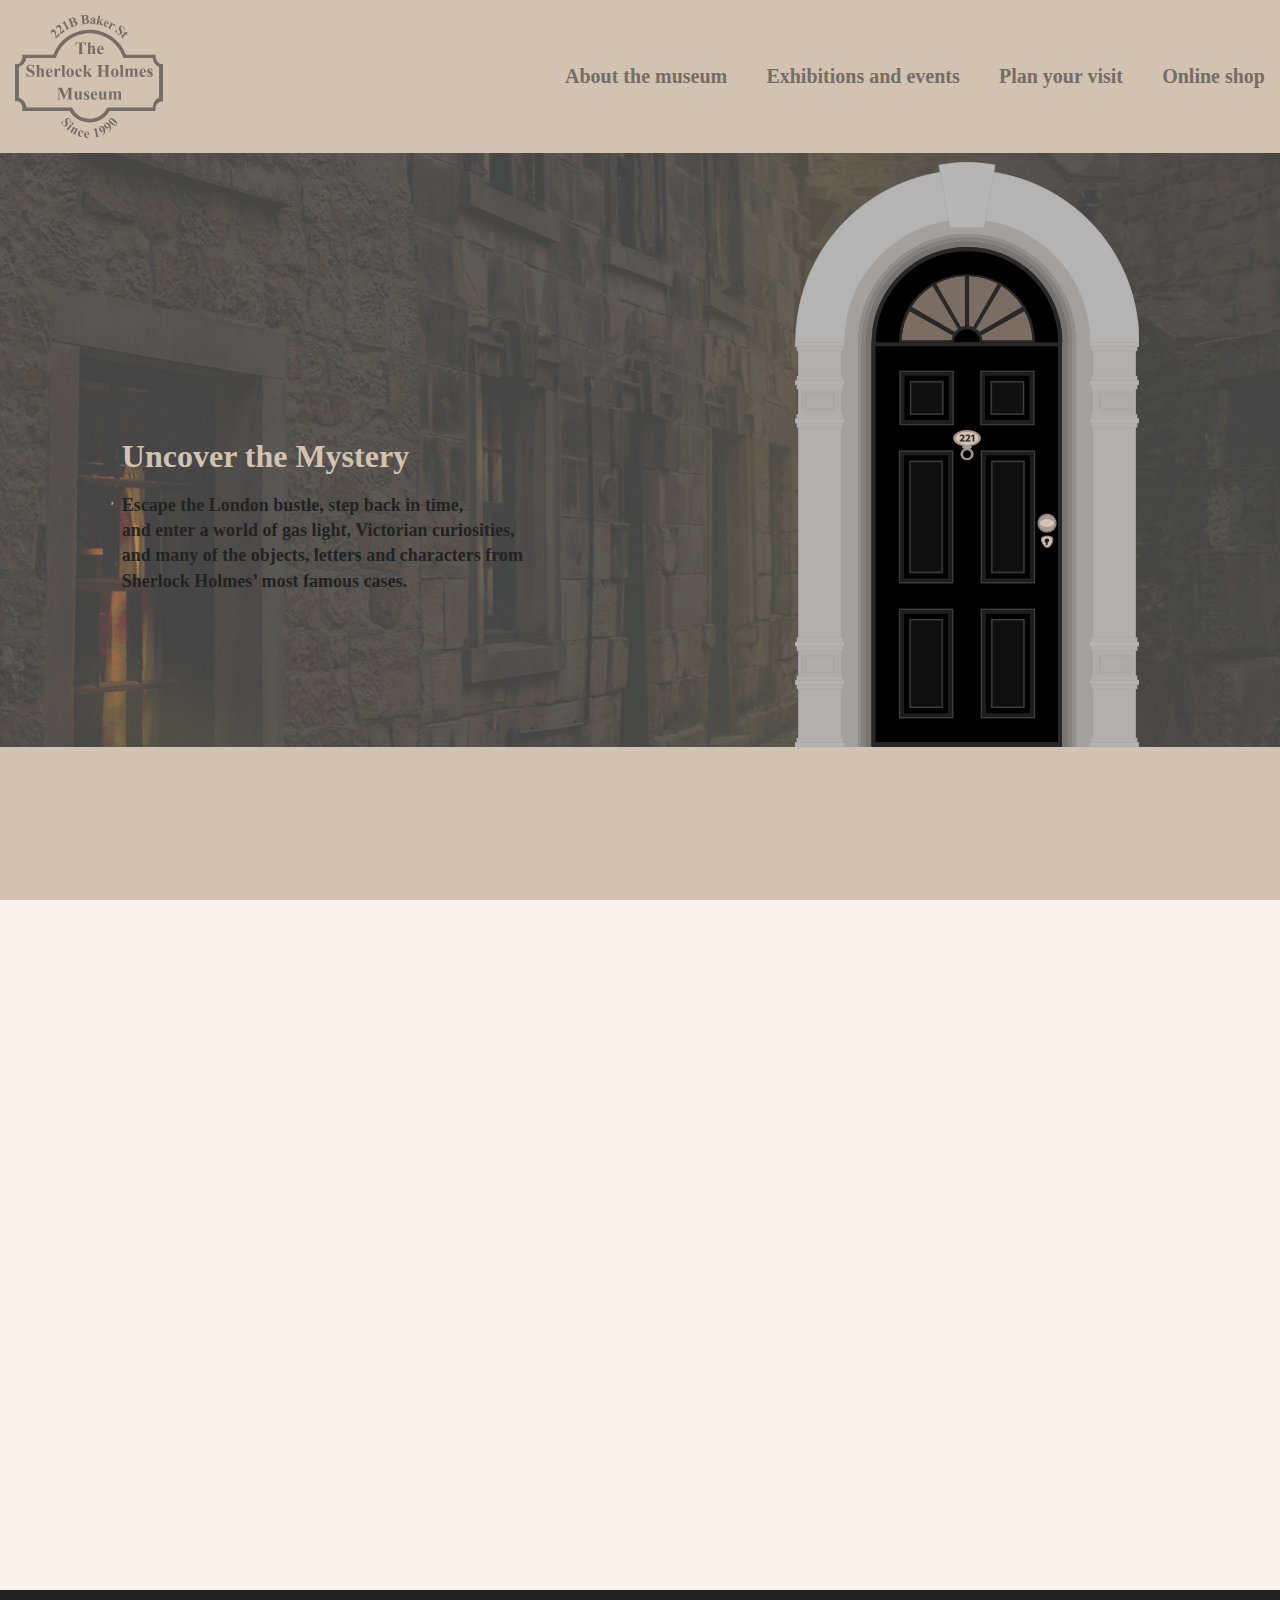
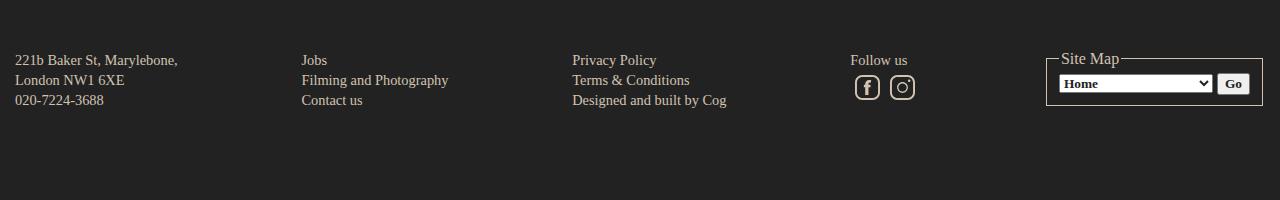
<file: aboutTheMuseum.html>
<!DOCTYPE html>
<html lang="ko">
<head>
    <meta charset="UTF-8">
    <meta name="viewport" content="width=device-width, initial-scale=1.0">
    <title>Sherlock Holmes Museum</title>
    <link rel="stylesheet" href="css/common.css">
    <link rel="stylesheet" href="css/aboutTheMuseum.css">
    <script src="js/jquery-3.7.1.min.js"></script>
    <script src="js/jquery-migrate-1.4.1.min.js"></script>
    <script src="js/common.js"></script>
</head>
<body>
    <div id="wrap">
        <div class="content"><!--page_1-->
            <header class="main_header">
                <div class="container">
                    <a href="index.html" id="logo">
                        <img src="img/icon/logo_brown.svg">
                    </a>
                    <ul id="top_menu">
                        <li><b><a href="aboutTheMuseum.html">About the museum</a></b></li>
                        <li><b><a href="exhibitionsAndEvents.html">Exhibitions and events</a></b></li>
                        <li><b><a href="planYourVisit.html">Plan your visit</a></b></li>
                        <li><b><a href="onlineShop.html">Online shop</a></b></li>
                    </ul>
                    <img id="hamburger" class="icon" src="img/icon/icon_menu_brown.svg" alt="menu">
                </div>
            </header>
            <main class="main_banner">
                <div>
                    <div class="text_banner_container">
                        <div class="text_banner">
                            <h1>Uncover the Mystery</h1>
                            <br>
                            <p>
                                Escape the London bustle, step back in time,<br>
                                and enter a world of gas light, Victorian curiosities,<br>
                                and many of the objects, letters and characters from<br>
                                Sherlock Holmes’ most famous cases.
                            </p>
                        </div>
                    </div>
                    <div class="door_container">
                        <img class="door" src="img/sherlockholmes/main_banner_01.png" alt="door">
                    </div>
                </div>
            </main>
            <aside class="main_header"></aside>
        </div>
        <div class="content"><!--page_2-->
            <div class="container_col last_page">
                <div>
                    <header class="sub_header">               
                        <h1></h1>               
                    </header>
                    <article>
                    </article>
                    <header class="sub_header">
                        <h1></h1>  
                    </header>
                    <article>
                    </article>
                </div>
                <footer class="box_bottom">
                    <div class="container">
                        <div>
                            <p>221b Baker St, Marylebone,<br>London NW1 6XE</p>
                            <p>020-7224-3688</p>
                        </div>
                        <div>
                            <a href="#"><p>Jobs</p></a>
                            <a href="#"><p>Filming and Photography</p></a>
                            <a href="#"><p>Contact us</p></a>
                        </div>                        
                        <div>
                            <a href="#"><p>Privacy Policy</p></a>
                            <a href="#"><p>Terms & Conditions</p></a>
                            <a href="#"><p>Designed and built by Cog</p></a>
                        </div>
                        <div>
                            <p>Follow us</p>
                            <div class="box_sns">
                                <a href="#">
                                    <img class="icon" src="img/icon/icon_facebook_beige.svg" alt="facebook">
                                </a>
                                <a href="#">
                                    <img class="icon" src="img/icon/icon_instagram_beige.svg" alt="instagram">
                                </a>
                            </div>
                        </div>
                        <form action="#" method="get" name="rel_f">
                            <fieldset>
                                <legend>Site Map</legend>
                                <select name="rel_select">
                                    <option value="https://moinni22.github.io/main/">Home</option>
                                    <option value="https://moinni22.github.io/main/aboutTheMuseum.html">About the museum</option>
                                    <option value="https://moinni22.github.io/main/exhibitionsAndEvents.html">Exhibitions and Events</option>
                                    <option value="https://moinni22.github.io/main/planYourVisit.html">Plan your visit</option>
                                    <option value="https://moinni22.github.io/main/onlineShop.html">Online shop</option>
                                </select>
                                <input type="submit" value="Go">
                            </fieldset>
                        </form>
                    </div>
                </footer>
                <img class="icon slide_footer" src="img/icon/icon_slide_brown.svg" alt="slide">
            </div>
        </div>
    </div>

    <script src="js/page.js"></script>
</body>
</html>
</file>
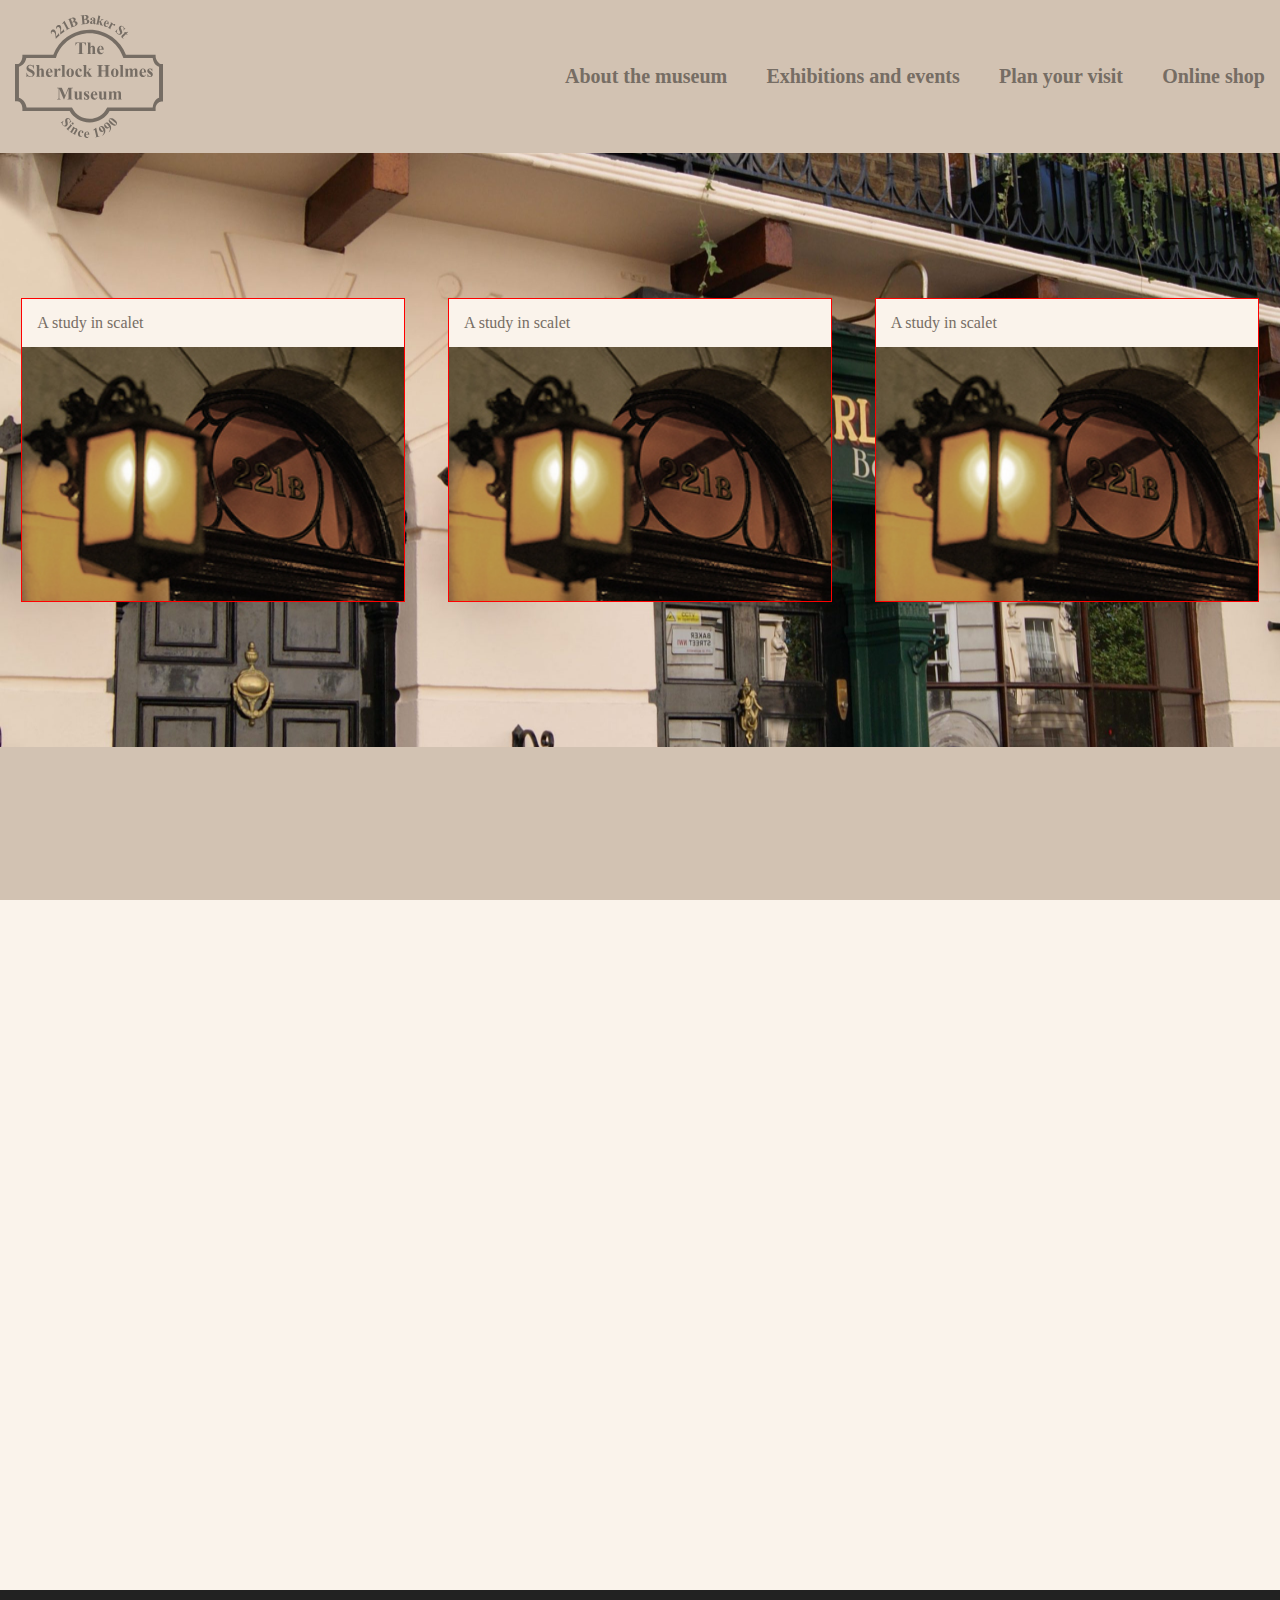
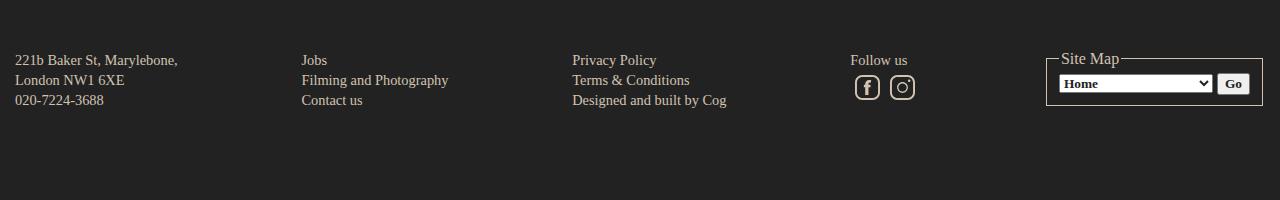
<file: exhibitionsAndEvents.html>
<!DOCTYPE html>
<html lang="ko">
<head>
    <meta charset="UTF-8">
    <meta name="viewport" content="width=device-width, initial-scale=1.0">
    <title>Sherlock Holmes Museum</title>
    <link rel="stylesheet" href="css/common.css">
    <link rel="stylesheet" href="css/exhibitionsAndEvents.css">
    <script src="js/jquery-3.7.1.min.js"></script>
    <script src="js/jquery-migrate-1.4.1.min.js"></script>
    <script src="js/common.js"></script>
</head>
<body>
    <div id="wrap">
        <div class="content"><!--page_1-->
            <header class="main_header">
                <div class="container">
                    <a href="index.html" id="logo">
                        <img src="img/icon/logo_brown.svg">
                    </a>
                    <ul id="top_menu">
                        <li><b><a href="aboutTheMuseum.html">About the museum</a></b></li>
                        <li><b><a href="exhibitionsAndEvents.html">Exhibitions and events</a></b></li>
                        <li><b><a href="planYourVisit.html">Plan your visit</a></b></li>
                        <li><b><a href="onlineShop.html">Online shop</a></b></li>
                    </ul>
                    <img id="hamburger" class="icon" src="img/icon/icon_menu_brown.svg" alt="menu">
                </div>
            </header>
            <main class="main_banner">
                <div>
                    <div class="exhibitions">
                        <div class="title">A study in scalet</div>
                        <div class="summary">
                            <img src="img/sherlockholmes/victorian_01.jpg" alt="">
                        </div>
                    </div>
                    <div class="exhibitions">
                        <div class="title">A study in scalet</div>
                        <div class="summary">
                            <img src="img/sherlockholmes/victorian_01.jpg" alt="">
                        </div>
                    </div>
                    <div class="exhibitions">
                        <div class="title">A study in scalet</div>
                        <div class="summary">
                            <img src="img/sherlockholmes/victorian_01.jpg" alt="">
                        </div>
                    </div>
                </div>
            </main>
            <aside class="main_header"></aside>
        </div>
        <div class="content"><!--page_2-->
            <div class="container_col last_page">
                <div>
                    <header class="sub_header">               
                        <h1></h1>               
                    </header>
                    <article>
                    </article>
                    <header class="sub_header">
                        <h1></h1>  
                    </header>
                    <article>
                    </article>
                </div>
                <footer class="box_bottom">
                    <div class="container">
                        <div>
                            <p>221b Baker St, Marylebone,<br>London NW1 6XE</p>
                            <p>020-7224-3688</p>
                        </div>
                        <div>
                            <a href="#"><p>Jobs</p></a>
                            <a href="#"><p>Filming and Photography</p></a>
                            <a href="#"><p>Contact us</p></a>
                        </div>                        
                        <div>
                            <a href="#"><p>Privacy Policy</p></a>
                            <a href="#"><p>Terms & Conditions</p></a>
                            <a href="#"><p>Designed and built by Cog</p></a>
                        </div>
                        <div>
                            <p>Follow us</p>
                            <div class="box_sns">
                                <a href="#">
                                    <img class="icon" src="img/icon/icon_facebook_beige.svg" alt="facebook">
                                </a>
                                <a href="#">
                                    <img class="icon" src="img/icon/icon_instagram_beige.svg" alt="instagram">
                                </a>
                            </div>
                        </div>
                        <form action="#" method="get" name="rel_f">
                            <fieldset>
                                <legend>Site Map</legend>
                                <select name="rel_select">
                                    <option value="https://moinni22.github.io/main/">Home</option>
                                    <option value="https://moinni22.github.io/main/aboutTheMuseum.html">About the museum</option>
                                    <option value="https://moinni22.github.io/main/exhibitionsAndEvents.html">Exhibitions and Events</option>
                                    <option value="https://moinni22.github.io/main/planYourVisit.html">Plan your visit</option>
                                    <option value="https://moinni22.github.io/main/onlineShop.html">Online shop</option>
                                </select>
                                <input type="submit" value="Go">
                            </fieldset>
                        </form>
                    </div>
                </footer>
                <img class="icon slide_footer" src="img/icon/icon_slide_brown.svg" alt="slide">
            </div>
        </div>
    </div>

    <script src="js/page.js"></script>
</body>
</html>
</file>
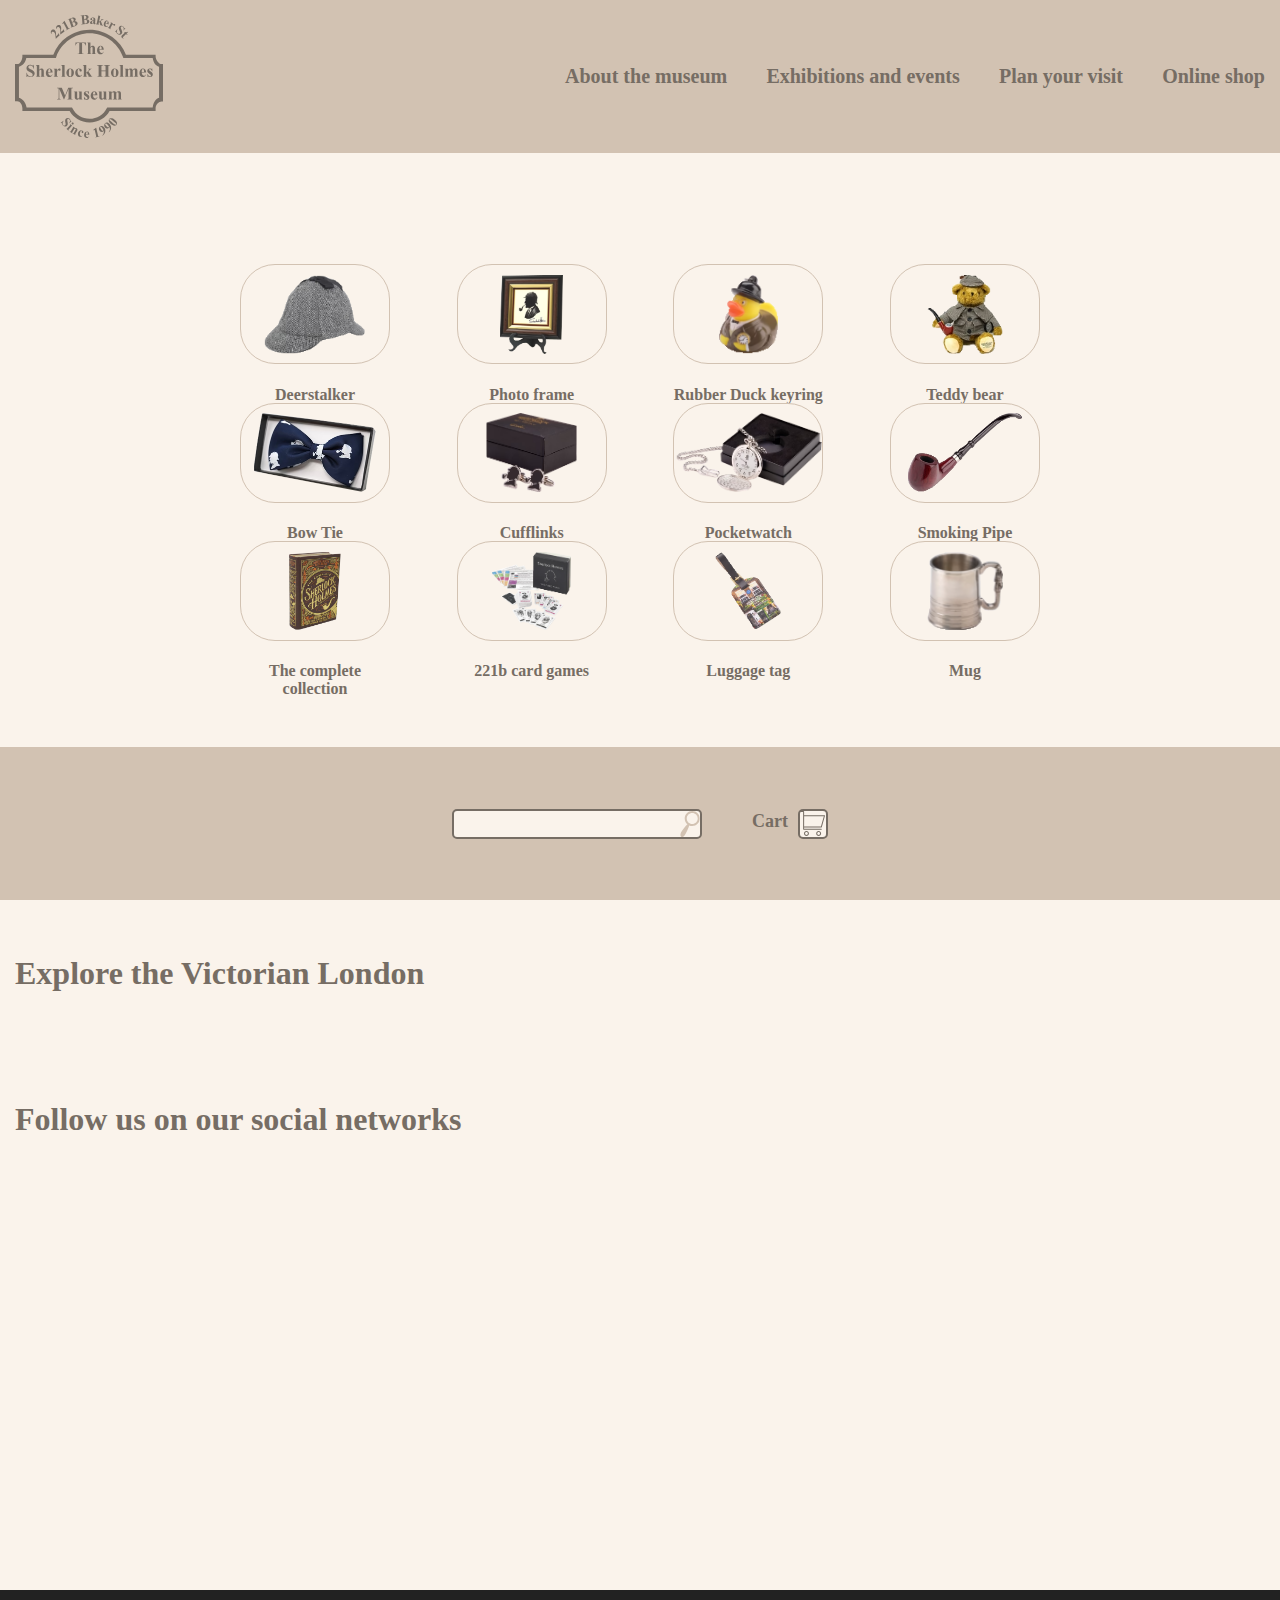
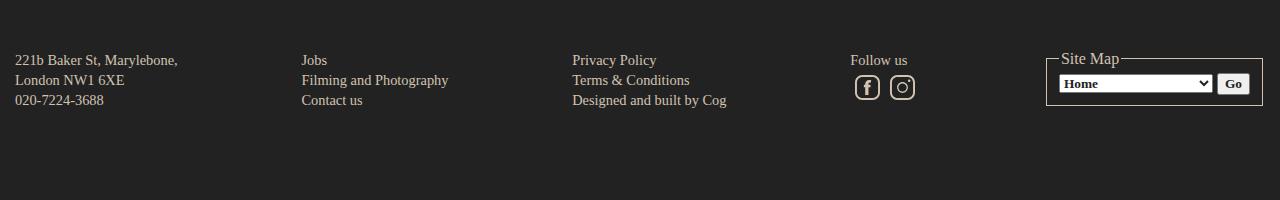
<file: onlineShop.html>
<!DOCTYPE html>
<html lang="ko">
<head>
    <meta charset="UTF-8">
    <meta name="viewport" content="width=device-width, initial-scale=1.0">
    <title>Sherlock Holmes Museum</title>
    <link rel="stylesheet" href="css/common.css">
    <link rel="stylesheet" href="css/onlineShop.css">
    <script src="js/jquery-3.7.1.min.js"></script>
    <script src="js/jquery-migrate-1.4.1.min.js"></script>
    <script src="js/common.js"></script>
</head>
<body>
    <div id="wrap">
        <div class="content"><!--page_1-->
            <header class="main_header">
                <div class="container">
                    <a href="index.html" id="logo">
                        <img src="img/icon/logo_brown.svg">
                    </a>
                    <ul id="top_menu">
                        <li><b><a href="aboutTheMusuem.html">About the museum</a></b></li>
                        <li><b><a href="exhibitionsAndEvents.html">Exhibitions and events</a></b></li>
                        <li><b><a href="planYourVisit.html">Plan your visit</a></b></li>
                        <li><b><a href="onlineShop.html">Online shop</a></b></li>
                    </ul>
                    <img id="hamburger" class="icon" src="img/icon/icon_menu_brown.svg" alt="menu">
                </div>
            </header>
            <main class="main_banner" id="test">
                <div class="container">        
                    <div class="list_products">
                        <ul class="products">
                            <li>
                                <a href="#">
                                    <img src="img/sherlockholmes/products/deerstalker.png" alt="deerstalker">
                                    <p><b>£49.00</b></p>
                                    <p>wool tweed</p>
                                    <p>6 colors</p>
                                </a>
                                <h4>Deerstalker</h4>
                            </li>
                            <li>
                                <a href="#">
                                    <img src="img/sherlockholmes/products/photo frame.png" alt="Photo frame">
                                    <p><b>£12.00</b></p>
                                    <p>wooden frame</p>
                                    <p>1 color</p>
                                </a>
                                <h4>Photo frame </h4>
                            </li>
                            <li>
                                <a href="#">
                                    <img src="img/sherlockholmes/products/rubber duck keyring.png" alt="keyring">
                                    <p><b>£3.00</b></p>
                                    <p>rubber</p>
                                    <p>1 color</p>
                                </a>
                                <h4>Rubber Duck keyring</h4>
                            </li>
                            <li>
                                <a href="#">
                                    <img src="img/sherlockholmes/products/teddybear.png" alt="teddybear">
                                    <p><b>£42.00</b></p>
                                    <p>polyester</p>
                                    <p>1 color</p>
                                </a>
                                <h4>Teddy bear</h4>
                            </li>
                        </ul>
                        <ul class="products">
                            <li>
                                <a href="#">
                                    <img src="img/sherlockholmes/products/bow tie.png" alt="bow tie">
                                    <p><b>£20.00</b></p>
                                    <p>polyester</p>
                                    <p>2 colors</p>
                                </a>
                                <h4>Bow Tie</h4>
                            </li>
                            <li>
                                <a href="#">
                                    <img src="img/sherlockholmes/products/cufflinks.png" alt="cufflinks">
                                    <p><b>£20.00</b></p>
                                    <p>steel</p>
                                    <p>2 types</p>
                                </a>
                                <h4>Cufflinks</h4>
                            </li>
                            <li>
                                <a href="#">
                                    <img src="img/sherlockholmes/products/pocketwatch.png" alt="pocketwatch">
                                    <p><b>£22.00</b></p>
                                    <p>steel</p>
                                    <p>2 colors</p>
                                </a>
                                <h4>Pocketwatch</h4>
                            </li>
                            <li>
                                <a href="#">
                                    <img src="img/sherlockholmes/products/smoking pipe.png" alt="smoking pipe">
                                    <p><b>£25.00</b></p>
                                    <p>steel</p>
                                    <p>1 color</p>
                                </a>
                                <h4>Smoking Pipe</h4>
                            </li>
                        </ul>
                        <ul class="products">
                            <li>
                                <a href="#">
                                    <img src="img/sherlockholmes/products/the complete collection.png" alt="book">
                                    <p><b>£30.00</b></p>
                                    <p>hard cover</p>
                                </a>
                                <h4>The complete collection</h4>
                            </li>
                            <li>
                                <a href="#">
                                    <img src="img/sherlockholmes/products/221b card game.png" alt="card game">
                                    <p><b>£18.00</b></p>
                                    <p>game collection</p>
                                    <p>for age 8+</p>
                                </a>
                                <h4>221b card games</h4>
                            </li>
                            <li>
                                <a href="#">
                                    <img src="img/sherlockholmes/products/luggage tag.png" alt="luggage tag">
                                    <p><b>£12.00</b></p>
                                    <p>leather</p>
                                    <p>1 color</p>
                                </a>
                                <h4>Luggage tag</h4>
                            </li>
                            <li>
                                <a href="#">
                                    <img src="img/sherlockholmes/products/mug.png" alt="mug">
                                    <p><b>£72.00</b></p>
                                    <p>steel</p>
                                    <p>2 types</p>
                                </a>
                                <h4>Mug</h4>
                            </li>
                        </ul>
                    </div>    
                </div>
            </main>
            <aside class="main_header">
                <div>
                    <input type="text">
                    <p>Cart</p>
                    <button></button>
                </div>
            </aside>
        </div>

        <div class="content"><!--page_2-->
            <div class="container_col last_page">
                <div>
                    <header class="sub_header">               
                        <h1>Explore the Victorian London</h1>               
                    </header>
                    <article>
                    </article>
                    <header class="sub_header">
                        <h1>Follow us on our social networks</h1>  
                    </header>
                    <article>
                    </article>
                </div>
                <footer class="box_bottom">
                    <div class="container">
                        <div>
                            <p>221b Baker St, Marylebone,<br>London NW1 6XE</p>
                            <p>020-7224-3688</p>
                        </div>
                        <div>
                            <a href="#"><p>Jobs</p></a>
                            <a href="#"><p>Filming and Photography</p></a>
                            <a href="#"><p>Contact us</p></a>
                        </div>                        
                        <div>
                            <a href="#"><p>Privacy Policy</p></a>
                            <a href="#"><p>Terms & Conditions</p></a>
                            <a href="#"><p>Designed and built by Cog</p></a>
                        </div>
                        <div>
                            <p>Follow us</p>
                            <div class="box_sns">
                                <a href="#">
                                    <img class="icon" src="img/icon/icon_facebook_beige.svg" alt="facebook">
                                </a>
                                <a href="#">
                                    <img class="icon" src="img/icon/icon_instagram_beige.svg" alt="instagram">
                                </a>
                            </div>
                        </div>
                        <form action="#" method="get" name="rel_f">
                            <fieldset>
                                <legend>Site Map</legend>
                                <select name="rel_select">
                                    <option value="https://moinni22.github.io/main/">Home</option>
                                    <option value="https://moinni22.github.io/main/aboutTheMuseum.html">About the museum</option>
                                    <option value="https://moinni22.github.io/main/exhibitionsAndEvents.html">Exhibitions and Events</option>
                                    <option value="https://moinni22.github.io/main/planYourVisit.html">Plan your visit</option>
                                    <option value="https://moinni22.github.io/main/onlineShop.html">Online shop</option>
                                </select>
                                <input type="submit" value="Go">
                            </fieldset>
                        </form>
                    </div>
                </footer>
                <img class="icon slide_footer" src="img/icon/icon_slide_brown.svg" alt="slide">
            </div>
        </div>
    </div>

    <script src="js/page.js"></script>
</body>
</html>
</file>
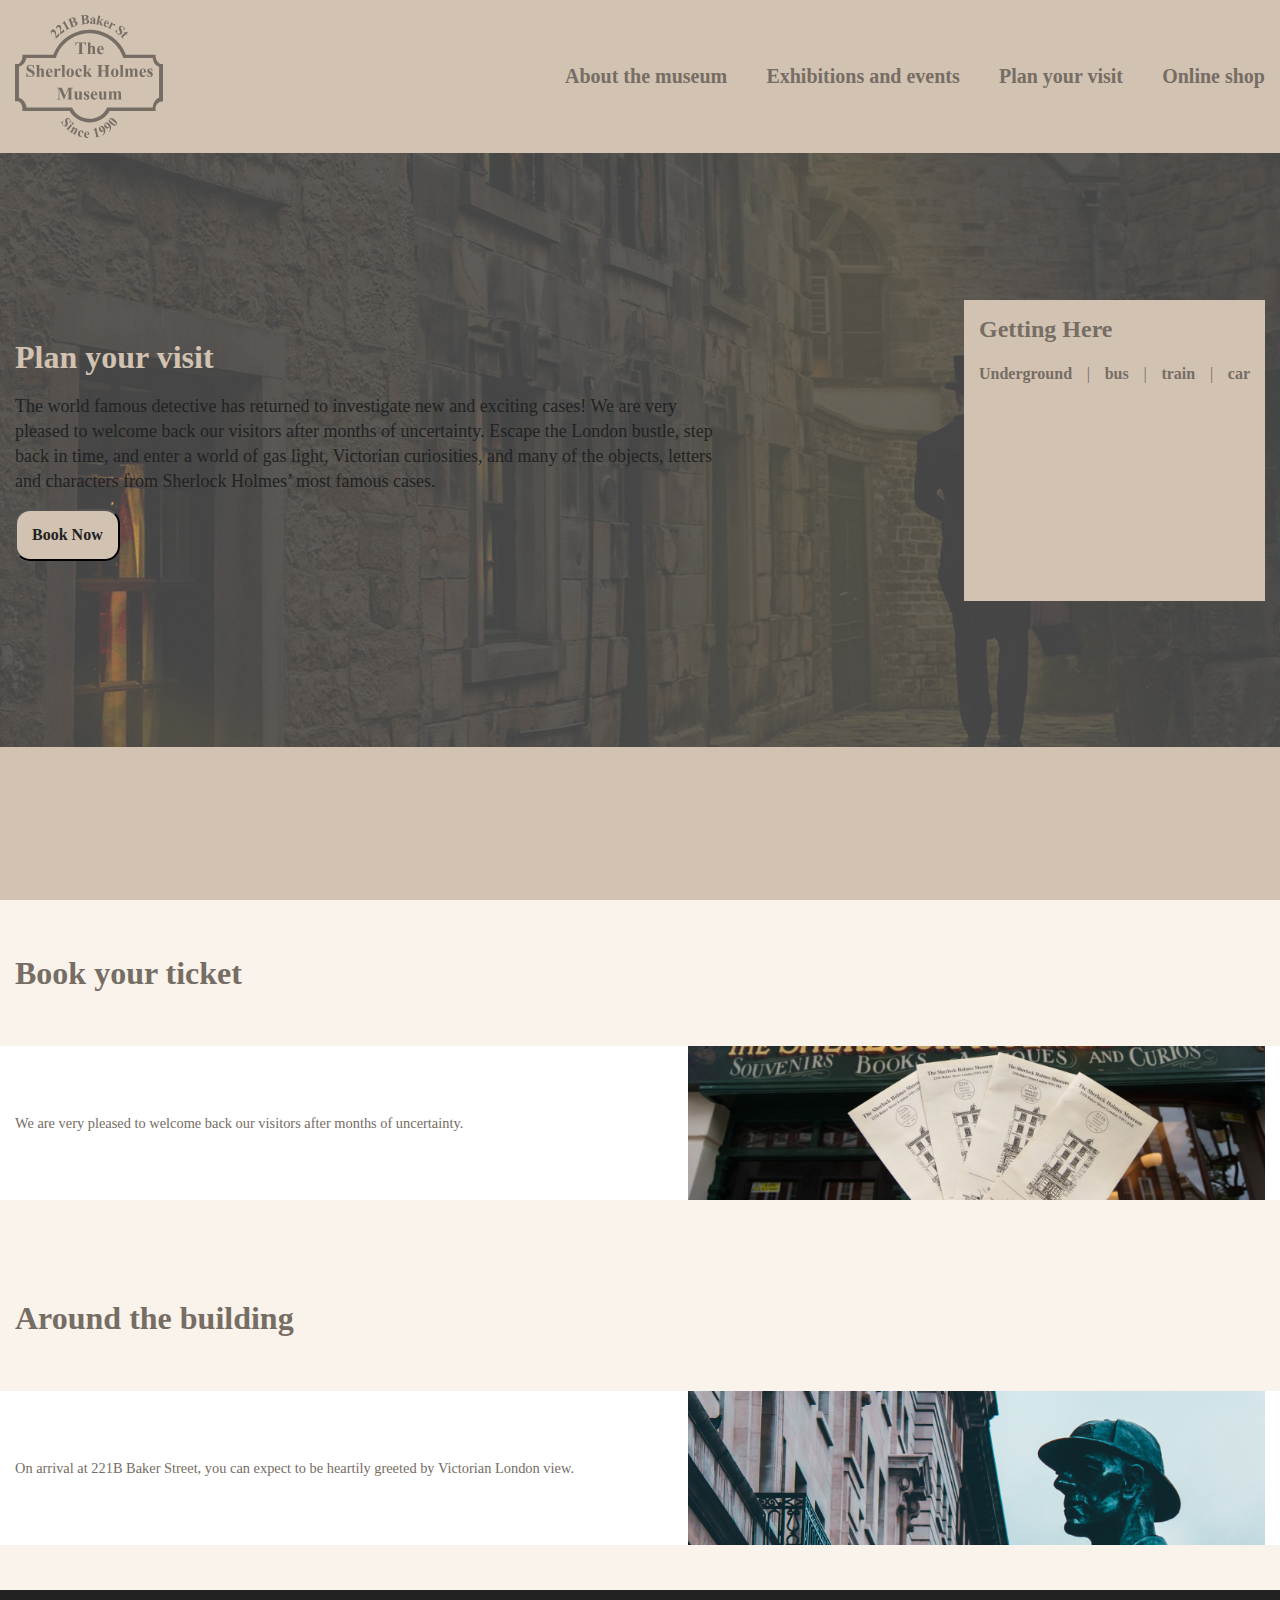
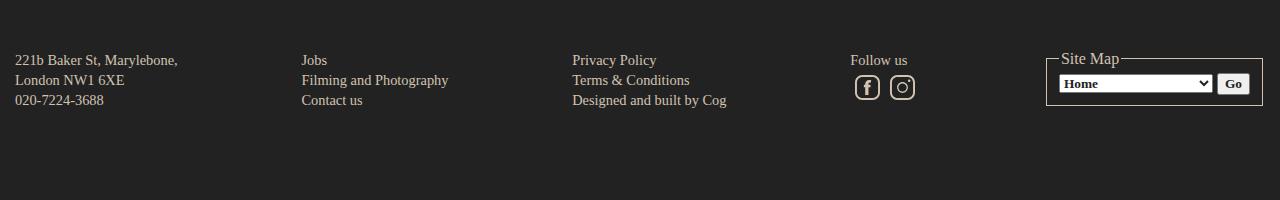
<file: planYourVisit.html>
<!DOCTYPE html>
<html lang="ko">
<head>
    <meta charset="UTF-8">
    <meta name="viewport" content="width=device-width, initial-scale=1.0">
    <title>Sherlock Holmes Museum</title>
    <link rel="stylesheet" href="css/common.css">
    <link rel="stylesheet" href="css/planYourVisit.css">
    <script src="js/jquery-3.7.1.min.js"></script>
    <script src="js/jquery-migrate-1.4.1.min.js"></script>
    <script src="js/common.js"></script>
</head>
<body>
    <div id="wrap">
        <div class="content"><!--page_1-->
            <header class="main_header">
                <div class="container">
                    <a href="index.html" id="logo">
                        <img src="img/icon/logo_brown.svg">
                    </a>
                    <ul id="top_menu">
                        <li><b><a href="aboutTheMusuem.html">About the museum</a></b></li>
                        <li><b><a href="exhibitionsAndEvents.html">Exhibitions and events</a></b></li>
                        <li><b><a href="planYourVisit.html">Plan your visit</a></b></li>
                        <li><b><a href="onlineShop.html">Online shop</a></b></li>
                    </ul>
                    <img id="hamburger" class="icon" src="img/icon/icon_menu_brown.svg" alt="menu">
                </div>
            </header>
            <main class="main_banner">
                <div class="container">
                    <div class="text_banner_container">
                        <h1>Plan your visit</h1>
                        <br>
                        <p>
                            The world famous detective has returned to investigate new and exciting cases! 
                            We are very pleased to welcome back our visitors after months of uncertainty.
                            Escape the London bustle, step back in time, and enter a world of gas light, Victorian curiosities, 
                            and many of the objects, letters and characters from Sherlock Holmes’ most famous cases.
                        </p>
                        <button class="button">Book Now</button>
                    </div>
                    <div id="mini_map">
                        <h2><span>Getting Here</span></h2>
                        <ul>
                            <li><a href="#"><b><span>Underground</span></b></a></li>
                            <li><span> | </span></li>
                            <li><a href="#"><b><span>bus</span></b></a></li>
                            <li><span> | </span></li>
                            <li><a href="#"><b><span>train</span></b></a></li>
                            <li><span> | </span></li>
                            <li><a href="#"><b><span>car</span></b></a></li>
                        </ul>
                        <iframe src="https://www.google.com/maps/embed?pb=!1m18!1m12!1m3!1d2482.424670924782!2d-0.1611306230154511!3d51.523770309506716!2m3!1f0!2f0!3f0!3m2!1i1024!2i768!4f13.1!3m3!1m2!1s0x48761acf335de791%3A0xfcd227d9a53748f3!2z7IWc66GdIO2ZiOymiCDrsJXrrLzqtIA!5e0!3m2!1sko!2skr!4v1714633118432!5m2!1sko!2skr" width="600" height="450" style="border:0;" allowfullscreen="" loading="lazy" referrerpolicy="no-referrer-when-downgrade"></iframe>
                    </div>
                </div>
            </main>
            <aside class="main_header">

            </aside>
        </div>
        <div class="content"><!--page_2-->
            <div class="container_col last_page">
                <div>
                    <header class="sub_header">               
                        <h1>Book your ticket</h1>               
                    </header>
                    <article>
                        <p>
                            We are very pleased to welcome back our visitors after months of uncertainty.
                        </p>
                        <img src="img/sherlockholmes/ticket.jpg" alt="ticket">
                    </article>
                </div>
                <div>
                    <header class="sub_header">
                        <h1>Around the building</h1>  
                    </header>
                    <article>
                        <p>
                            On arrival at 221B Baker Street, you can expect to be heartily greeted by Victorian London view.
                        </p>
                        <img src="img/sherlockholmes/sherlockholmes_statue.jpg" alt="statue">
                    </article>
                </div>
                <footer class="box_bottom">
                    <div class="container">
                        <div>
                            <p>221b Baker St, Marylebone,<br>London NW1 6XE</p>
                            <p>020-7224-3688</p>
                        </div>
                        <div>
                            <a href="#"><p>Jobs</p></a>
                            <a href="#"><p>Filming and Photography</p></a>
                            <a href="#"><p>Contact us</p></a>
                        </div>                        
                        <div>
                            <a href="#"><p>Privacy Policy</p></a>
                            <a href="#"><p>Terms & Conditions</p></a>
                            <a href="#"><p>Designed and built by Cog</p></a>
                        </div>
                        <div>
                            <p>Follow us</p>
                            <div class="box_sns">
                                <a href="#">
                                    <img class="icon" src="img/icon/icon_facebook_beige.svg" alt="facebook">
                                </a>
                                <a href="#">
                                    <img class="icon" src="img/icon/icon_instagram_beige.svg" alt="instagram">
                                </a>
                            </div>
                        </div>
                        <form action="#" method="get" name="rel_f">
                            <fieldset>
                                <legend>Site Map</legend>
                                <select name="rel_select">
                                    <option value="https://moinni22.github.io/main/">Home</option>
                                    <option value="https://moinni22.github.io/main/aboutTheMuseum.html">About the museum</option>
                                    <option value="https://moinni22.github.io/main/exhibitionsAndEvents.html">Exhibitions and Events</option>
                                    <option value="https://moinni22.github.io/main/planYourVisit.html">Plan your visit</option>
                                    <option value="https://moinni22.github.io/main/onlineShop.html">Online shop</option>
                                </select>
                                <input type="submit" value="Go">
                            </fieldset>
                        </form>
                    </div>
                </footer>
                <img class="icon slide_footer" src="img/icon/icon_slide_brown.svg" alt="slide">
            </div>
        </div>
    </div>

    <script src="js/page.js"></script>
</body>
</html>
</file>
<file: css/common.css>
@charset "utf-8";

/*공통 서식*/
    * {
        box-sizing: border-box;
        font-family: 'Times New Roman', Times, serif;
    }
    html {
        height: 100%;
    }
    body {
        height: 100%;
        overflow: hidden;
        margin: 0;
        padding: 0;
    }
    #wrap {
        position: relative;
        top: 0;
        width: 100%;
        height: 100%;
        transition: 1s;
    }
    .content {
        width: 100%;
        height: 100%;
        position: relative;
    }
    
    .last_page {
        width: 100%;
        height: 100%;
    }
    .container {
        display: flex;
        justify-content: space-between;
        align-items: center;
        max-width: 1320px;
        height: 100%;
        margin: 0 auto;
        padding: 15px;
    }
    .container_col {
        width: 100%;
        height: 100%;
        display: flex;
        flex-direction: column;
        justify-content: space-between;
    }
    .last_page {
        width: 100%;
        height: 100%;
    }
    .main_banner {
        width: 100%;
    }
    .sub_banner {
        width: 100%;
    }
    #box {
        background-color: #222222;
    }
    .box_bottom {
        width: 100%;
        background-color: #222222;
    }
    ul {
        margin: 0;
        padding: 0;
        list-style: none;
    }
    a {
        display: block;
        text-decoration: none;
    }
    a:hover {
        transition: all 0.3s ease-in;
    }
    .icon {
        width: 25px;
    }
    img {
        display: block;
        width: 100%;
    }

/*헤더, 콘텐츠 박스 높이 변수 설정*/
    :root {
        --mainHeader-height-desktop: 153px;
        --mainHeader-height-tablet: 123px;
        --mainHeader-height-mobile: 93px;

        --subHeader-height-desktop: 146px;
        --subHeader-height-tablet: 116px;
        --subHeader-height-mobile: 86px;

        --bottomBox-height-wide: 210px;
        --bottomBox-height-narrow: 50%;
        --footer-height-narrow: 40%
    }

/*헤더*/
    header {
        width: 100%;
    }
    #logo {
        display: block;
        height: 100%;
    }
    #logo > img {
        height: 100%;
    }
    .sub_header_container {
        width: 100%;
        height: fit-content;
    }
    .sub_header {
        display: flex;
        align-items: center;
        max-width: 1320px;
        margin: 0 auto;
        padding: 15px;
    }
/*푸터*/
    footer {
        background-color: #222222;
    }
    footer > .container {
        background-color: #222222;
        color: #d2c2b2;
    }
    footer > .container > div > a {
        color: #d2c2b2;
    }
    .box_sns {
        display: flex;
        width: fit-content;
    }
    .box_sns > a {
        margin: 5px;
    }
    fieldset {
        border: 1px solid #d2c2b2;
    }
    select, input {
        color: #222222;
        font-weight: bold;
    }
    /*푸터 슬라이드토글*/
        .slide_footer {
            margin: 15px auto;
        }
        .footer_wide {
            position: absolute;
            bottom: 55px;
            overflow: hidden;
        }
        .footer_narrow {
            position: absolute;
            bottom: 55px;
            height: calc(100% - 55px - var(--footer-height-narrow));
            overflow: hidden;
        }



/*반응형 PC 공통 서식*/
    @media (min-width: 1024px) {
        #top_menu {
            display: flex;
            justify-content: space-between;
            width: 630px;
            list-style: none;
            padding: 0;
        }
        #top_menu > li {
            font-size: 20px;
        }
        #hamburger {
            display: none;
        }
    }

/*반응형 Tablet 공통 서식*/
    @media (min-width: 768px) and (max-width: 1023px) {
        #top_menu {
            display: flex;
            justify-content: space-between;
            width: 530px;
            list-style: none;
            padding: 0;
        }
        #top_menu > li {
            font-size: 17px;
        }
        #hamburger {
            display: none;
        }
    }

/*반응형 Mobile 공통 서식*/
    @media (max-width: 767px) {
        #top_menu{
            display: none;
            width: 100%;
            height: calc(100% - var(--mainHeader-height-mobile));
            position: absolute;
            top: var(--mainHeader-height-mobile);
            left: 0;
            background-color: #222222;
        }
        #top_menu > li{
            display: flex;
            justify-content: center;
            align-items: center;
            width: 100%;
            height: 25%;
            font-size: 1rem;
            text-align: center;
            border-bottom: 1px solid #222222;
        }
        #hamburger {
            display: block;
        }
    }



@media (min-width: 1024px) and (min-height: 154px) {
    /*글꼴 서식*/
        h1 {
            font-size: 2rem;
            margin: 0;
        }
        h2 {
            line-height: 1.2;
            margin: 0;
        }
        h3 {
            margin: 0 0 10% 0;
        }
        p {
            font-size: 0.9rem;
            line-height: 1.4;
            margin: 0;
        }
    /*page_1*/
        /*헤더*/
            .main_header {
                height: var(--mainHeader-height-desktop);
            }
            #logo {
                height: 123px;
            }
            #top_menu {
                display: flex;
                justify-content: space-between;
                width: 700px;
                list-style: none;
                padding: 0;
            }
            #top_menu > li {
                font-size: 20px;
            }
            #hamburger {
                display: none;
            }
        /*메인배너*/
            .main_banner {
                height: calc(100% - var(--mainHeader-height-desktop)*2);
                /*height: calc(100% - 153px);*/
            }
    /*page_2~*/
        .sub_header {
            height: var(--subHeader-height-desktop);
        }   
        .sub_banner {
            height: calc(100% - var(--subHeader-height-desktop) - var(--bottomBox-height-wide));
        }
        .box_bottom {
            height: var(--bottomBox-height-wide);
        }
        footer > .container > div, footer > .container > form {
            height: 91px;
        }
        .slide_footer {
            display: none;
        }
}

@media (min-width: 768px) and (max-width: 1023px) and (min-height: 153px) {
    /*글꼴 서식*/
        h1 {
            font-size: 1.7rem;
            margin: 0;
        }
        h2 {
            line-height: 1.2;
            margin: 0;
        }
        h3 {
            margin: 0 0 10% 0;
        }
        p {
            font-size: 0.9rem;
            line-height: 1.4;
            margin: 0;
        }
    /*page_1*/
        /*헤더*/
            .main_header {
                height: var(--mainHeader-height-tablet);
            }
            #logo {
                height: 93px;
            }
            #top_menu {
                display: flex;
                justify-content: space-between;
                width: 600px;
                list-style: none;
                padding: 0;
            }
            #top_menu > li {
                font-size: 17px;
            }
            #hamburger {
                display: none;
            }
        /*메인배너*/
            .main_banner {
                height: calc(100% - var(--mainHeader-height-tablet)*2);
            }
    /*page_2~*/        
        .sub_header {
            height: var(--subHeader-height-tablet);
        }         
        .sub_banner {
            height: calc(100% - var(--subHeader-height-tablet) - var(--bottomBox-height-wide));
        }
        .box_bottom {
            height: var(--bottomBox-height-wide);
        }
        footer > .container > div, footer > .container > form {
            height: 91px;
        }
        .slide_footer {
            display: none;
        }
}
@media (max-width: 767px) and (min-height: 154px) {
    /*글꼴 서식*/
        h1 {
            font-size: 1.2rem;
            margin: 0;
        }
        h2 {
            font-size: 1rem;
            line-height: 1.2;
            margin: 0;
        }
        h3 {
            font-size: 0.9rem;
            margin: 0 0 5% 0;
        }
        p {
            font-size: 0.7rem;
            line-height: 1.4;
            margin: 0;
        }
    /*page_1*/
        /*헤더*/
            .main_header {
                height: var(--mainHeader-height-mobile);
            }
            #logo {
                height: 63px;
            }
            #top_menu{
                display: none;
                width: 100%;
                height: calc(100% - var(--mainHeader-height-mobile));
                position: absolute;
                top: var(--mainHeader-height-mobile);
                left: 0;
            }
            #top_menu > li{
                display: flex;
                justify-content: center;
                align-items: center;
                width: 100%;
                height: 25%;
                font-size: 1rem;
                text-align: center;
            }
            #hamburger {
                display: block;
            }
        /*메인배너*/
            .main_banner {
                height: calc(100% - var(--mainHeader-height-mobile)*2);
            }

    /*page_2~*/        
        .sub_header {
            height: var(--subHeader-height-mobile);
        }
        .sub_banner {
            height: calc(100% - var(--subHeader-height-mobile) - var(--footer-height-narrow));
        }
        section.box_bottom {
            height: var(--footer-height-narrow);
        }
        .last_page > div {
            height: calc(100% - var(--footer-height-narrow));
        }
        footer {
            height: var(--footer-height-narrow);
        }
        footer > .container {
            flex-direction: column;
            justify-content: space-around;
        }
        footer > .container > div {
            height: fit-content;
            text-align: center;
        }
        footer > .container > form {
            display: none;
        }
}

@media (min-height: 661px) {
    .slide_footer {
        display: none;
    }
}

@media (max-height: 660px) {
    .last_page > div {
        height: calc(100% - 55px);
        overflow: hidden;
    }
    footer {
        display: none;
    }
    .slide_footer {
        display: block;
    }
}

@media (max-height: 153px) {
    header {
        height: 100%;
    }
    #logo {
        height: 100%;
    }
    #logo > img {
        height: 100%;
    }

    .main_banner, .sub_banner, .box_bottom, footer, .slide_footer {
        display: none;
    }
}

/*
반응형 분기점

노트북 & 태블릿 가로 : 1024px ~ 1279px
태블릿 가로 : 768px ~ 1023px
모바일 가로 & 태블릿 세로 : 480px ~ 767px
모바일 : ~479px
*/
</file>
<file: css/aboutTheMuseum.css>
@charset "utf-8";
/*공통 서식*/
    body {
        background-color: #faf3eb;
        color: #766d64;
    }
    header > .container > a {
        color: #766d64;
    }
    header > .container > a:hover {
        color: #222222;
    }
    #top_menu > li >b > a {
        color: #766d64;
    }
    #top_menu > li > b > a:hover {
        color: #222222;
    }
/*헤더, 콘텐츠 박스 높이 변수 설정*/
    :root {
        --mainHeader-height-desktop: 153px;
        --mainHeader-height-tablet: 123px;
        --mainHeader-height-mobile: 93px;

        --subHeader-height-desktop: 146px;
        --subHeader-height-tablet: 116px;
        --subHeader-height-mobile: 86px;

        --bottomBox-height-wide: 210px;
        --bottomBox-height-narrow: 50%;
        --footer-height-narrow: 40%
    }
/*page_1*/
    .main_header {
        background-color: #d2c2b2;
    }
    /*메인 배너*/
        .main_banner {
            background: url(../img/sherlockholmes/gothic_02.JPG) no-repeat center / cover;
        }
        main > div {
            display: flex;
            justify-content: space-around;
            max-width: 1320px;
            height: 100%;
            margin: 0 auto;
        }
        main > div > div {
            height: 100%;
            padding: 0 15px;
        }
        .text_banner_container {
            position: relative;
            width: 60%;
            max-width: 440px;
        }
        .text_banner {
            width: 100%;
            max-width: 410px;
            position: absolute;
            left: 50%;
            top: 65%;
            transform: translate(-50%, -65%);
        }
        .text_banner > h1 {
            color: #d2c2b2;
        }
        .text_banner > p{
            font-size: 18px;
            font-weight: bold;
            color: #222222;
        }
        .door_container {
            display: flex;
            width: fit-content;
        }
        .door {
            width: 90%;
            max-width: 400px;
            height: auto;
            max-height: 650px;
            margin: auto auto 0 auto;
        }
    /*인트로 영상*/
        #video_container {
            position: relative;
            overflow: hidden;
        }
        #video_bg {
            position: absolute;
            left: 50%;
            top: 50%;
            transform: translate(-50%, -50%);
            min-width: 100%;
            /*width: 100%;*/
            min-height: 100%;
        }





/*슬라이드 토글 서브페이지용 색 변경*/
    @media (max-width: 767px) {
        /*page_1*/
            #top_menu {
                background-color: #d2c2b2;
                
            }
            #top_menu > li {
                border-bottom: 1px solid #766d64;
            }
    }
</file>
<file: css/exhibitionsAndEvents.css>
@charset "utf-8";
/*공통 서식*/
    body {
        background-color: #faf3eb;
        color: #766d64;
    }
    header > .container > a {
        color: #766d64;
    }
    header > .container > a:hover {
        color: #222222;
    }
    #top_menu > li >b > a {
        color: #766d64;
    }
    #top_menu > li > b > a:hover {
        color: #222222;
    }
/*page_1*/
    .main_header {
        background-color: #d2c2b2;
    }
    /*메인 배너*/
        .main_banner {
            background: url(../img/sherlockholmes/museum_02.jpg) no-repeat center / cover;
        }
        main > div {
            display: flex;
            justify-content: space-between;
            align-items: center;
            max-width: 1320px;
            height: 100%;
            margin: auto;
        }
        main > div > div {
            width: 30%;
            height: fit-content;
            margin: auto;
            border: 1px red solid;
        }
        .title {
            background-color: #faf3eb;
            padding: 15px;
        }
        
    /*인트로 영상*/
        #video_container {
            position: relative;
            overflow: hidden;
        }
        #video_bg {
            position: absolute;
            left: 50%;
            top: 50%;
            transform: translate(-50%, -50%);
            min-width: 100%;
            /*width: 100%;*/
            min-height: 100%;
        }




        
    @media (max-width: 767px) {
        /*page_1*/
            #top_menu {
                background-color: #d2c2b2;
                
            }
            #top_menu > li {
                border-bottom: 1px solid #766d64;
            }
    }
</file>
<file: css/onlineShop.css>
@charset "utf-8";
/*공통서식*/
    body {
        background-color: #faf3eb;
        color: #766d64;
    }
    header > .container > a {
        color: #766d64;
    }
    header > .container > a:hover {
        color: #222222;
    }
    #top_menu > li >b > a {
        color: #766d64;
    }
    #top_menu > li > b > a:hover {
        color: #222222;
    }
/*헤더, 콘텐츠 박스 높이 변수 설정*/
    :root {
        --mainHeader-height-desktop: 153px;
        --mainHeader-height-tablet: 123px;
        --mainHeader-height-mobile: 93px;

        --subHeader-height-desktop: 146px;
        --subHeader-height-tablet: 116px;
        --subHeader-height-mobile: 86px;

        --bottomBox-height-wide: 210px;
        --bottomBox-height-narrow: 50%;
        --footer-height-narrow: 40%
    }
/*page_1*/
    .main_header {
        background-color: #d2c2b2;
    }
    
/*page_2*/
    /*카테고리*/
        .sub_header_container {
            background-color: #d2c2b2;
        }
        #category {
            display: flex;
            justify-content: center;
        }
        #category > ul {
            display: flex;
            justify-content: space-between;
            width: 100%;
            max-width: 800px;
        }
        #category > ul > li > a {
            font-size: 18px;
            font-weight: bold;
            color: #766d64;
        }
    /*상품 갤러리*/
        .list_products {
            display: flex;
            flex-direction: column;
            justify-content: space-between;
            width: 100%;
            max-width: 800px;
            height: 70%;
            margin: auto auto;
            position: relative;
        }
        .products{
            display: flex;
            justify-content: space-between;
            width: 100%;
            height: 30%;
            position: relative;
        }
        .products > li {
            width: 20%;
            max-width: 150px;
            height: 80%;
            margin: auto 0;
        }
        .products > li > a{
            display: flex;
            justify-content: center;
            width: 150px;
            height: 100px;
            overflow: hidden;
            border: 1px solid #d2c2b2;
            border-radius: 35px;
        }
        .products > li > a > img{
            width: auto;
            height: 80%;
            position: relative;
            z-index: 100;
            margin: auto;
        }
        .products > li > a > p {
            opacity: 0;
            position: absolute;
            left: 100;
            z-index: 10;
            width: 200px;
            padding: 0 20px;
            color: #766d64;
            font-size: 15px;
            text-align: center;
            transform: translateY(50px);
        }
        .products > li > a > p:nth-of-type(1) {
            top: 35px;
        }
        .products > li > a > p:nth-of-type(2){
            top: 55px;
        }
        .products > li > a > p:nth-of-type(3){
            top: 75px;
        }
        .products > li > h4{
            text-align: center;
            color: #766d64;
        }
        .products > li:hover{
            a > img{
                transform: translate(0%, 60%);
                transition-duration: 0.5s;
            }
            a > p{
                opacity: 100;
                transform: translate(0%,-15%);
                transition-duration: 0.5s;
            }
        }
    /*하단 박스*/
        aside {
            display: flex;
            align-items: center;
        }
        aside > div {
            display: flex;
            justify-content: center;
            width: 100%;
            height: fit-content;
            margin: auto;
        }
        aside > div > input {
            width: 250px;
            height: 30px;
            background: url(../img/icon/magnifier_beige.svg) no-repeat right / contain;
            background-color: #faf3eb;
            border-radius: 5px;
            border: 2px solid #766d64;
        }
        aside > div > p {
            font-weight: bold;
            font-size: 18px;
            width: fit-content;
            margin: 0 0 0 50px;
        }
        aside > div > button {
            width: 30px;
            height: 30px;
            background: url(../img/icon/cart.svg) no-repeat center;
            background-color: #faf3eb;
            border-radius: 5px;
            border: 2px solid #766d64;
            margin-left: 10px;
        }

    @media (min-width: 1024px) and (min-height: 154px) {
        .sub_banner_ {
            height: calc(100% - var(--subHeader-height-desktop));
        }
    }
    /*슬라이드 토글 서브페이지용 색 변경*/
    @media (max-width: 767px) {
            /*page_1*/
                #top_menu {
                    background-color: #d2c2b2;
                    
                }
                #top_menu > li {
                    border-bottom: 1px solid #766d64;
                }
        }
</file>
<file: css/planYourVisit.css>
@charset "utf-8";
/*공통 서식*/
    body {
        background-color: #faf3eb;
        color: #766d64;
    }
    header > .container > a {
        color: #766d64;
    }
    header > .container > a:hover {
        color: #222222;
    }
    #top_menu > li >b > a {
        color: #766d64;
    }
    #top_menu > li > b > a:hover {
        color: #222222;
    }
/*헤더, 콘텐츠 박스 높이 변수 설정*/
    :root {
        --mainHeader-height-desktop: 153px;
        --mainHeader-height-tablet: 123px;
        --mainHeader-height-mobile: 93px;

        --subHeader-height-desktop: 146px;
        --subHeader-height-tablet: 116px;
        --subHeader-height-mobile: 86px;

        --bottomBox-height-wide: 210px;
        --bottomBox-height-narrow: 50%;
        --footer-height-narrow: 40%
    }
/*page_1*/
    .main_header {
        background-color: #d2c2b2;
    }
    /*메인 배너*/
        .main_banner {
            background: url(../img/sherlockholmes/gothic_02.JPG) no-repeat center / cover;
        }
        main > div {
            display: flex;
            justify-content: space-around;
            max-width: 1320px;
            height: 100%;
            margin: 0 auto;
        }
        .text_banner_container {
            position: relative;
            width: 60%;
            max-width: 700px;
        }
        .text_banner_container > h1 {
            color: #d2c2b2;
        }
        .text_banner_container > p{
            margin-bottom: 15px;
            font-size: 18px;
            color: #222222;
        }
        button {
            border-radius: 15px;
            padding: 15px;
            background-color: #d2c2b2;
            color: #222222;
            font-weight: bold;
            font-size: 16px;
        }
    /*미니맵*/
        #mini_map {
            display: flex;
            flex-direction: column;
            justify-content: space-between;
            padding: 0 15px;
            overflow: hidden;
            background-color: #d2c2b2;
        }
        #mini_map > h2 {
            margin-top: 15px;
        }
        #mini_map > ul {
            display: flex;
            justify-content: space-between;
        }
        #mini_map span {
            color: #766d64;
        }
        iframe {
            margin-bottom: 15px;
            width: 100%;
            height: 60%;
        }
/*page_2*/
    .last_page > div {
        height: 300px;
    }
    article {
        display: flex;
        justify-content: space-between;
        align-items: center;
        max-width: 1290px;
        height: calc(100% - var(--subHeader-height-desktop));
        margin: 0 auto;
        padding: 0 15px;
        background-color: #fff;
    }
    article > img {
        width: auto;
        height: 100%;
    }
   
/*슬라이드 토글 서브페이지용 색 변경*/
    @media (max-width: 767px) {
        /*page_1*/
            #top_menu {
                background-color: #d2c2b2;
                
            }
            #top_menu > li {
                border-bottom: 1px solid #766d64;
            }
            .text_banner_container {
                display: none;
            }
    }





@media (min-width: 1024px) {
    /*page_1*/
        /*미니맵*/
            #mini_map {
                width: 301px;
                height: 301px;
            }
            #mini_map > ul {
                width: 100%;
            }  
    /*page_2*/
        
}
    
@media (max-width: 1023px) and (min-width: 768px) {
    /*page_1*/   
        #mini_map {
            width: 301px;
            height: 301px;
        }
        #mini_map > ul {
            width: 100%;
        }  
    /*page_2*/
}   

@media (max-width: 767px) and (min-height: 661px) {
    /*page_1*/
        /*미니맵*/
            #mini_map {
                width: 100%;
                height: 80%;
            }
            #mini_map > ul {
                width: 100%;
            }  
            #mini_map > ul > li {
                font-size: 0.8rem;
            }
    /*page_2*/
}
    
@media (min-width: 1024px) and (max-height: 660px) {
    /*page_1*/
        .text_banner_container {
            display: none;
        }
        /*미니맵*/
            #mini_map {
                width: 100%;
                height: 80%;
            }
}
    
@media (min-width: 768px) and (max-width: 1023px) and (max-height: 660px) {
    /*page_1*/
        .text_banner_container {
            display: none;
        }
        /*미니맵*/
            #mini_map {
                width: 100%;
                height: 80%;
            }
}
    
@media (max-width: 767px) and (max-height: 660px) {
    /*page_1*/
        /*미니맵*/
            #mini_map {
                width: 100%;
                height: 100%;
                max-height: 301px;
            }
}
</file>
